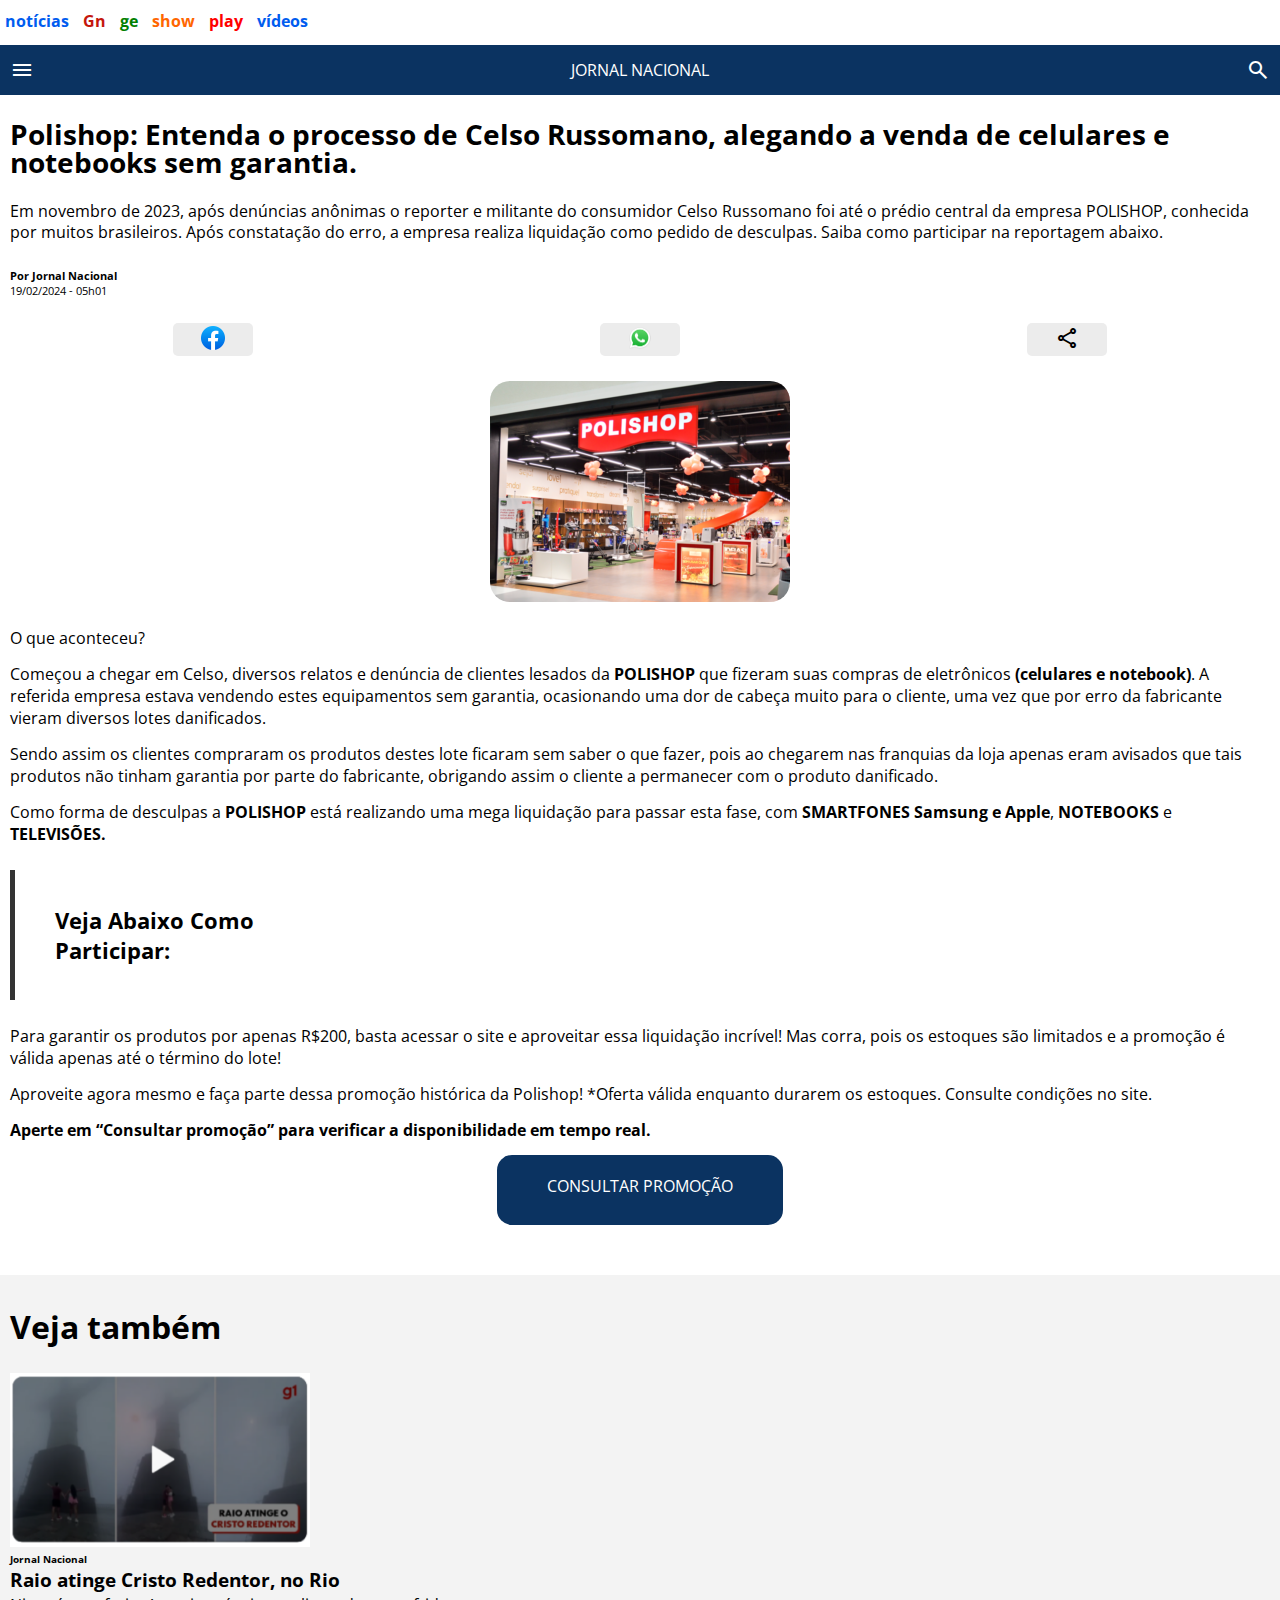
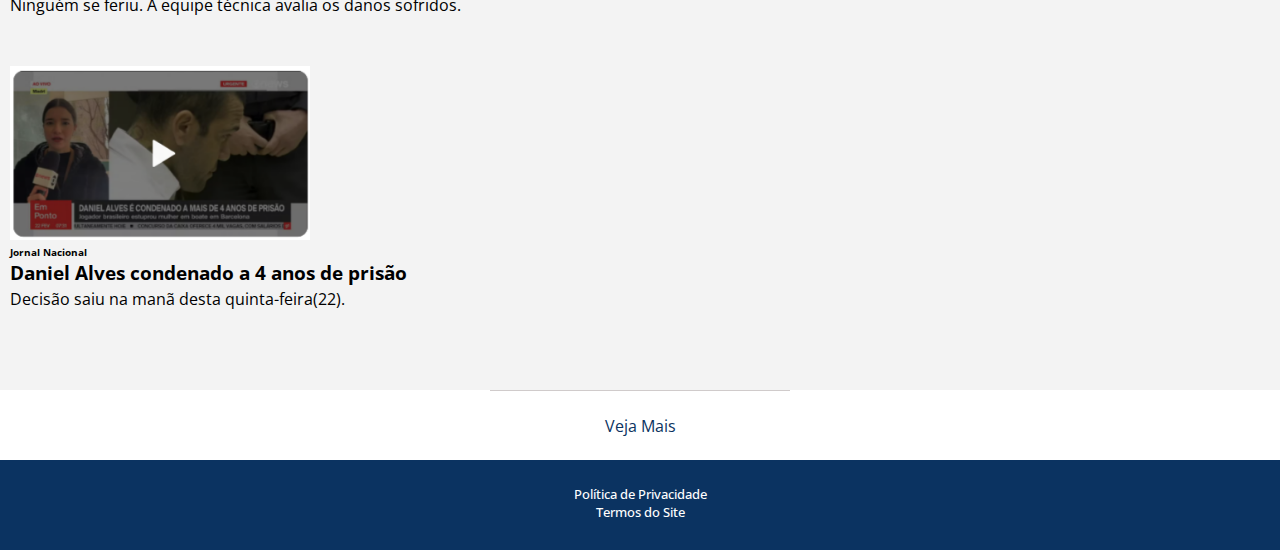
<file: index.html>
<!DOCTYPE html>
<html lang="pt-BR">
<head>
    <meta charset="UTF-8">
    <meta name="viewport" content="width=device-width, initial-scale=1.0">
    <title>Jornal Nacional</title>
    <link rel="stylesheet" href="style.css">
    <link rel="stylesheet" href="https://fonts.googleapis.com/css2?family=Material+Symbols+Outlined:opsz,wght,FILL,GRAD@20..48,100..700,0..1,-50..200" />
</head>
<body>
    <header>
        <p class="hcategorias" style="color: #005cef;">notícias</p>
        <p class="hcategorias" style="color: #c4170c;">Gn</p>
        <p class="hcategorias" style="color: #008000;">ge</p>
        <p class="hcategorias" style="color: #ff6600;">show</p>
        <p class="hcategorias" style="color: #ff0000;">play</p>
        <p class="hcategorias" style="color: #005cef;">vídeos</p>
    </header>
    <div class="dheader">
        <span class="material-symbols-outlined">menu</span>
        <p>JORNAL NACIONAL</p>
        <span class="material-symbols-outlined">search</span>
    </div>
    <main>
        <div class="dmainh1text">
            <h1 class="mainh1text">Polishop: Entenda o processo de Celso Russomano, alegando a venda de celulares e notebooks sem garantia.</h1>
        </div>
        <div class="dmainptext">
         <p class="mainptext">Em novembro de 2023, após denúncias anônimas o reporter e militante do consumidor Celso Russomano foi até o prédio central da empresa POLISHOP, conhecida por muitos brasileiros. Após constatação do erro, a empresa realiza liquidação como pedido de desculpas. Saiba como participar na reportagem abaixo.</p>
         </div>
        <div class="compdate">
            <p><strong>Por Jornal Nacional</strong></p>
            <p>19/02/2024 - 05h01</p>
        </div>
    </main>
    <div class="dsocial">
        <div class="disocial">
        <img src="assets/images/facebooklogo.png" alt="" class="isocial">
        </div>
        <div class="disocial">
        <img src="assets/images/whatsapplogo.png" alt="" class="isocial">
        </div>
        <div class="disocial">
        <span class="material-symbols-outlined isocial">share</span>
        </div>
    </div>
    <section class="sec-1">
        <img src="assets/images/polishopimage.webp" alt="" class="poliimg">
        <div class="oqaconteceutext">
            <p>O que aconteceu?</p>
            <p>Começou a chegar em Celso, diversos relatos e denúncia de clientes lesados da <strong>POLISHOP</strong> que fizeram suas compras de eletrônicos <strong>(celulares e notebook)</strong>. A referida empresa estava vendendo estes equipamentos sem garantia, ocasionando uma dor de cabeça muito para o cliente, uma vez que por erro da fabricante vieram diversos lotes danificados.</p>
            <p>Sendo assim os clientes compraram os produtos destes lote ficaram sem saber o que fazer, pois ao chegarem nas franquias da loja apenas eram avisados que tais produtos não tinham garantia por parte do fabricante, obrigando assim o cliente a permanecer com o produto danificado.</p>
            <p>Como forma de desculpas a <strong>POLISHOP</strong> está realizando uma mega liquidação para passar esta fase, com <strong>SMARTFONES</strong> <strong>Samsung e Apple</strong>, <strong>NOTEBOOKS</strong> e <strong>TELEVISÕES.</strong></p>
         </div>
    </section>
    <section class="sec-2">
        <div class="vparticipar">
            <p>Veja Abaixo Como<br>Participar:</p>
        </div>
        <div class="sec2text">
            <p>Para garantir os produtos por&nbsp;apenas R$200, basta acessar o site e aproveitar essa liquidação incrível! Mas corra,&nbsp;pois os estoques são limitados e a promoção é válida apenas até o término do lote!</p>
            <p>Aproveite agora mesmo e faça parte dessa promoção histórica da Polishop! *Oferta válida enquanto durarem os estoques. Consulte condições no site.</p>
            <p><strong>Aperte em “Consultar promoção” para verificar a disponibilidade em tempo real.</strong></p>
        </div>
        <div class="dpromolink">
            <a href="productpage.html" class="promolink">CONSULTAR PROMOÇÃO</a>
        </div>
    </section>
    <section class="sec-3">
        <h1 style="margin-bottom: 25px;">Veja também</h1>
        <div class="sec3content">
            <img src="assets/images/raiorj.png" alt="" class="sec3img">
            <p class="sec3comp">Jornal Nacional</p>
            <h3 class="sec3h3">Raio atinge Cristo Redentor, no Rio</h3>
            <p>Ninguém se feriu. A equipe técnica avalia os danos sofridos.</p>
        </div>
        <div class="sec3content">
            <img src="assets/images/dalves.png" alt="" class="sec3img">
            <p class="sec3comp">Jornal Nacional</p>
            <h3 class="sec3h3">Daniel Alves condenado a 4 anos de prisão</h3>
            <p>Decisão saiu na manã desta quinta-feira(22).</p>
        </div>
    </section>
    <div class="vmore">
        <p>Veja Mais</p>
    </div>
    <footer>
        <p>Política de Privacidade</p>
        <p>Termos do Site</p>
    </footer>
</body>
</html>
</file>
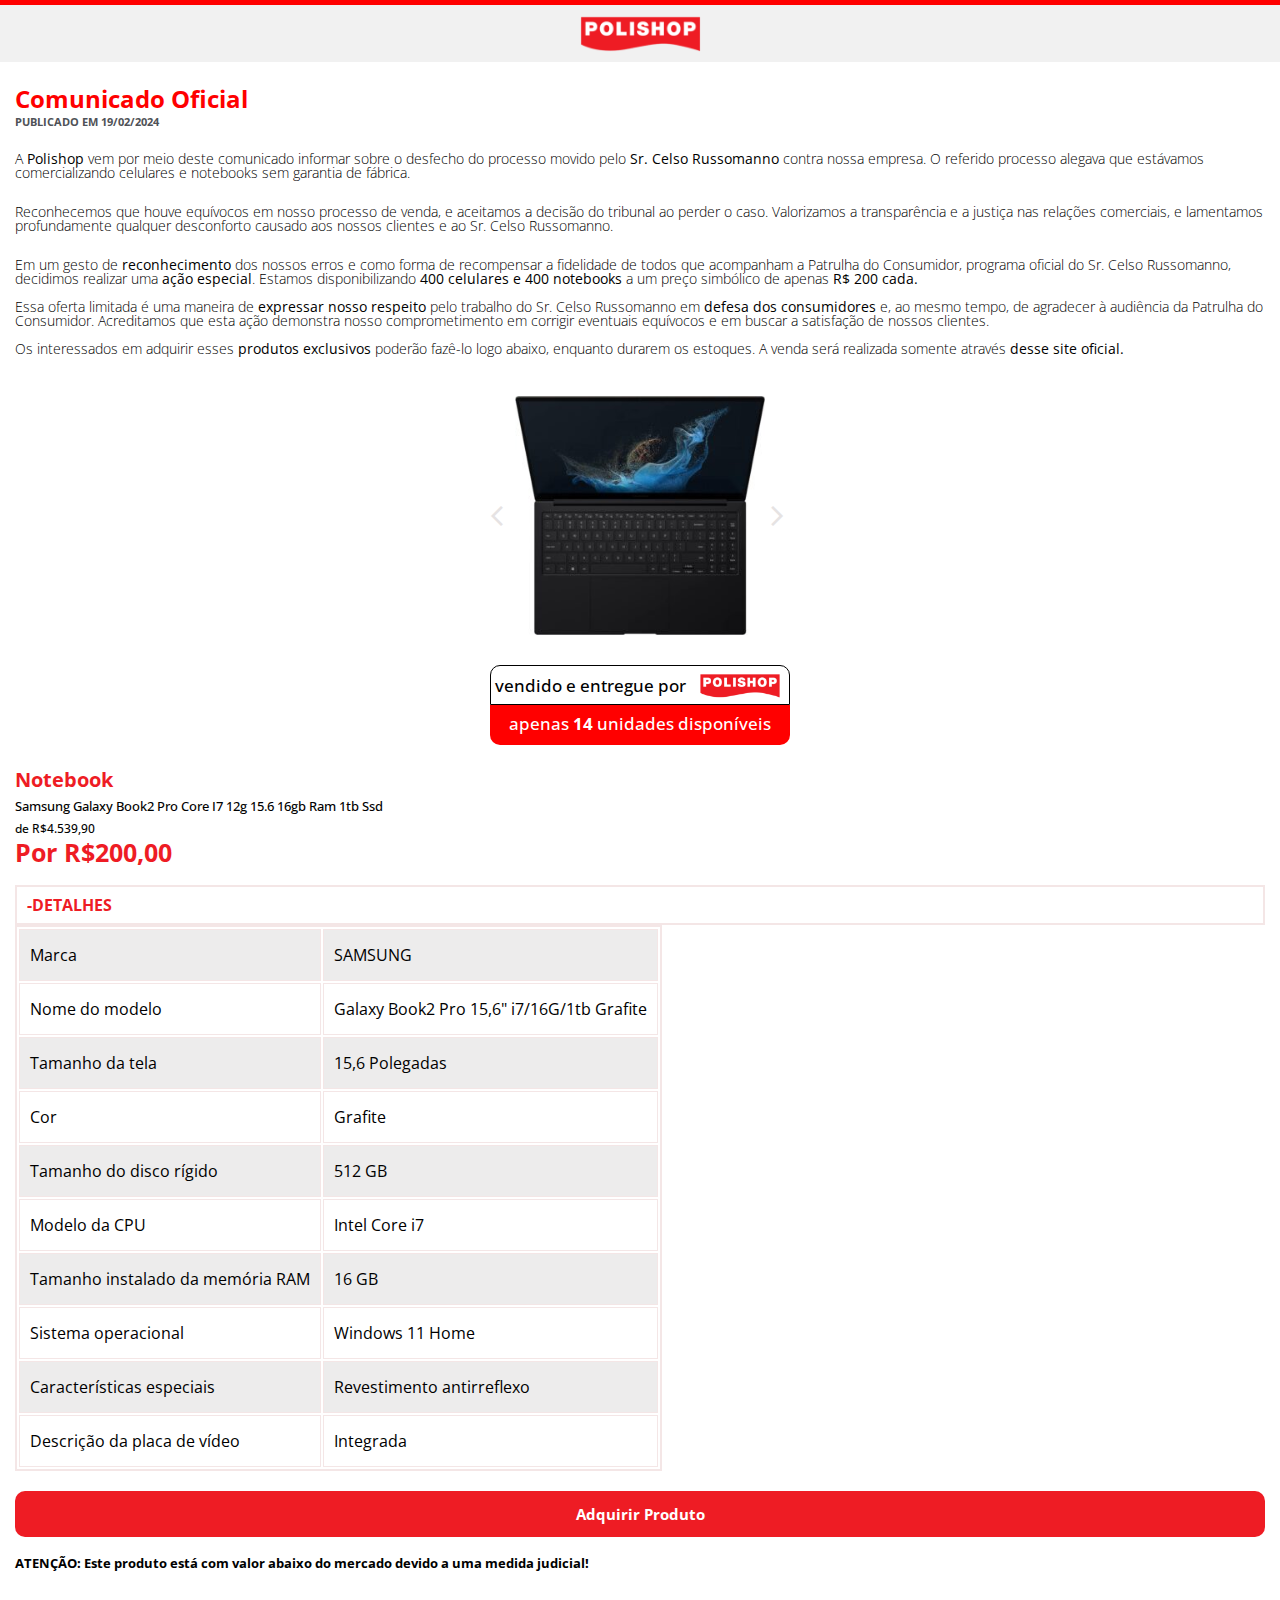
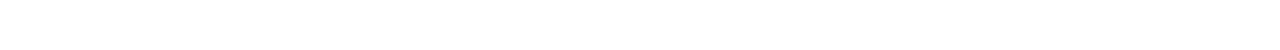
<file: productpage.html>
<!DOCTYPE html>
<html lang="pt-BR">
<head>
    <meta charset="UTF-8">
    <meta name="viewport" content="width=device-width, initial-scale=1.0">
    <title>Poli – Jornal Nacional</title>
    <link rel="stylesheet" href="productpage.css">
    <link rel="stylesheet" href="https://fonts.googleapis.com/css2?family=Material+Symbols+Outlined:opsz,wght,FILL,GRAD@20..48,100..700,0..1,-50..200" />
</head>
<body>
    <header>
        <img src="assets/images/polilogo.webp" alt="" width="135px">
    </header>
    <main>
        <h1>Comunicado Oficial</h1>
        <p class="pubdate">PUBLICADO EM 19/02/2024</p>
        <p class="maintext">A <strong>Polishop</strong> vem por meio deste comunicado informar sobre o desfecho do processo movido pelo <strong>Sr. Celso </strong><strong>Russomanno</strong> contra nossa empresa. O referido processo alegava que estávamos comercializando celulares e notebooks sem garantia de fábrica.</p>
        <p class="maintext">Reconhecemos que houve equívocos em nosso processo de venda, e aceitamos a decisão do tribunal ao perder o caso. Valorizamos a transparência e a justiça nas relações comerciais, e lamentamos profundamente qualquer desconforto causado aos nossos clientes e ao Sr. Celso Russomanno.
        </p>
        <p class="maintext" style="margin-bottom: 40px;">Em um gesto de <strong>reconhecimento</strong> dos nossos erros e como forma de recompensar a fidelidade de todos que acompanham a Patrulha do Consumidor, programa oficial do Sr. Celso Russomanno, decidimos realizar uma <strong>ação especial</strong>. Estamos disponibilizando <strong>400 </strong><strong>celulares e 400 notebooks</strong> a um preço simbólico de apenas <strong>R$ 200 cada.<br><br></strong>Essa oferta limitada é uma maneira de <strong>expressar nosso respeito</strong> pelo trabalho do Sr. Celso Russomanno em <strong>defesa dos consumidores</strong> e, ao mesmo tempo, de agradecer à audiência da Patrulha do Consumidor. Acreditamos que esta ação demonstra nosso comprometimento em corrigir eventuais equívocos e em buscar a satisfação de nossos clientes.<br><br>Os interessados em adquirir esses <strong>produtos exclusivos </strong>poderão fazê-lo logo abaixo, enquanto durarem os estoques. A venda será realizada somente através <strong>desse site oficial.<br></strong>
        </p>	
    </main>
    <section class="products">
        <div class="dproducts">
            <div class="carrosel">
                <span class="material-symbols-outlined carroselicon" id="leftarrow">arrow_back_ios</span>
                <img src="assets/images/products/notebook/notebook-01.jpg" alt="" class="productimg">
                <span class="material-symbols-outlined carroselicon" id="rightarrow">arrow_forward_ios</span>
            </div>
            <div class="productsunidade">
                <p class="produnidp">vendido e entregue por</p>
                <img src="assets/images/polilogo.webp" alt="" class="produnidimg">
            </div>
            <div class="productsunidade2">
                <p class="produnidp">apenas <strong>14</strong> unidades disponíveis</p>
            </div>
            <div class="productinfo">
                <h1 class="productname">Notebook</h1>
                <p class="productdesc">Samsung Galaxy Book2 Pro Core I7 12g 15.6 16gb Ram 1tb Ssd</p>
                <p class="beforeprice">de R$4.539,90</p>
                <p class="price">Por R$200,00</p>
            </div>
            <div class="productdetalhe">
                <div class="tablehead">
                    <p>-DETALHES</p>
                </div>
                <table class="table table-bordered">
                    <tbody>
                      <tr class="table-row">
                        <td class="table-key">Marca</td>
                        <td class="table-value">SAMSUNG</td>
                      </tr>
                      <tr class="table-roww">
                        <td class="table-key">Nome do modelo</td>
                        <td class="table-value">Galaxy Book2 Pro 15,6" i7/16G/1tb Grafite</td>
                      </tr>
                      <tr class="table-row">
                        <td class="table-key">Tamanho da tela</td>
                        <td class="table-value">15,6 Polegadas</td>
                      </tr>
                      <tr class="table-roww">
                        <td class="table-key">Cor</td>
                        <td class="table-value">Grafite</td>
                      </tr>
                      <tr class="table-row">
                        <td class="table-key">Tamanho do disco rígido</td>
                        <td class="table-value">512 GB</td>
                      </tr>
                      <tr class="table-roww">
                        <td class="table-key">Modelo da CPU</td>
                        <td class="table-value">Intel Core i7</td>
                      </tr>
                      <tr class="table-row">
                        <td class="table-key">Tamanho instalado da memória RAM</td>
                        <td class="table-value">16 GB</td>
                      </tr>
                      <tr class="table-roww">
                        <td class="table-key">Sistema operacional</td>
                        <td class="table-value">Windows 11 Home</td>
                      </tr>
                      <tr class="table-row">
                        <td class="table-key">Características especiais</td>
                        <td class="table-value">Revestimento antirreflexo</td>
                      </tr>
                      <tr class="table-roww">
                        <td class="table-key">Descrição da placa de vídeo</td>
                        <td class="table-value">Integrada</td>
                      </tr>
                    </tbody>
                  </table>
            </div>
            <div class="buydiv">
                <a href="#">Adquirir Produto</a>
                <p>ATENÇÃO: Este produto está com valor abaixo do mercado devido a uma medida judicial!</p>
            </div>
        </div>
    </section>
    <div class="divider"></div>
    <script src="script.js"></script>
</body>
</html>
</file>
<file: style.css>
@charset "UTF-8";
@import url('https://fonts.googleapis.com/css2?family=Open+Sans:ital,wght@0,300..800;1,300..800&display=swap');

*{
    margin: 0px;
    padding: 0px;
    box-sizing: border-box;
    font-family: "Open Sans", sans-serif;
}

header{
    height: 45px;
}

header p{
    display: inline-block;
    margin: 10px 5px 0px 5px;
    font-weight: bold;
}

div.dheader{
    background-color: #0B3361;
    height: 50px;
    display: flex;
    justify-content: space-between;
    padding: 0 10px;
    align-items: center;
    color: white;
    margin-bottom: 25px;
}

main{
    padding: 0 10px;
}

div.dmainh1text{
    margin-bottom: 25px;
}

h1.mainh1text{
    line-height: 1;
    font-size: 28px;
}

div.dmainptext{
    margin-bottom: 25px;
}

p.mainptext{
    line-height: 1.3;
    font-size: 16px;
}

div.compdate{
    margin-bottom: 25px;
}

div.compdate p{
    font-size: 11px;
}

div.dsocial{
    margin-bottom: 25px;
    display: flex;
    justify-content: space-around;
}

div.disocial{
    cursor: pointer;
    padding: 3px 0px;
    width: 80px;
    height: 33px;
    text-align: center;
    border-radius: 5px;
    background-color: #ececec;
}
.isocial{
    width: 24px;
}

section.sec-1{
    padding: 0 10px;
}

.poliimg{
    display: block;
    margin: auto;
    border-radius: 20px;
    margin-bottom: 25px;
}

div.oqaconteceutext{
    margin-bottom: 25px;
}

div.oqaconteceutext p{
    margin-bottom: 14px;
}

section.sec-2{
    padding: 0px 10px;
}

div.vparticipar{
    margin-bottom: 25px;
    border-left: 5px solid #333333;
    height: 130px;
    display: flex;
    align-items: center;
    
}

div.vparticipar p{
    margin-left: 40px;
    font-weight: bold;
    font-size: 22px;
}

div.sec2text p{
    margin-bottom: 14px;
}

div.dpromolink{
    margin-bottom: 50px;
    display: flex;
    justify-content: center;
}

a.promolink{
    display: block;
    text-decoration: none;
    background-color: #0B3361;
    color: white;
    height: 70px;
    border-radius: 15px;
    padding: 20px 50px;
}

section.sec-3{
    background-color: #F3F3F3;
    padding: 30px 10px;
}

div.sec3content{
    margin-bottom: 50px;
}

.sec3img{
    width: 300px;
}

p.sec3comp{
    font-size: 10px;
    font-weight: bold;
    margin-bottom: 5px;
}

h3.sec3h3{
    margin-bottom: 5px;
    line-height: 1;
}

div.vmore{
    border-top: 1px solid rgb(208, 203, 203);
    width: 300px;
    margin: auto;
    height: 70px;
    display: flex;
    justify-content: center;
    align-items: center;
}

div.vmore p{
    cursor: pointer;
    color: #0b3361;
}

footer{
    height: 90px;
    background-color: #0B3361;
    color: white;
    text-align: center;
    padding: 25px;
}

footer p{
    font-size: 13px;
    font-weight: 500;
    cursor: pointer;
}
</file>
<file: productpage.css>
@charset "UTF-8";
@import url('https://fonts.googleapis.com/css2?family=Open+Sans:ital,wght@0,300..800;1,300..800&display=swap');

*{
    margin: 0px;
    padding: 0px;
    box-sizing: border-box;
    font-family: "Open Sans", sans-serif;
    line-height: 1;
}

header{
    border-top: 5px solid red;
    background-color: #F1F1F1;
    text-align: center;
    padding: 10px;
    height: 62px;
    margin-bottom: 25px;
}

main{
    padding: 0px 15px;
}

main h1{
    font-size: 24px;
    color: red;
    margin-bottom: 5px;
}

main p.pubdate{
    font-size: 11px;
    font-weight: bold;
    margin-bottom: 25px;
    color: #4f5257;
}

main p.maintext{
    font-weight: 300;
    font-size: 14px;
    margin-bottom: 25px;
}

section.products{
    padding: 0px 15px;
}

div.carrosel{
    display: flex;
    align-items: center;
    justify-content: center;
    margin-bottom: 30px;
}

img.productimg{
    width: 250px;
}

.carroselicon{
    color: rgb(230, 227, 227);
    cursor: pointer;
}

div.productsunidade{
    border: 1px solid;
    display: flex;
    height: 40px;
    justify-content: space-around;
    width: 300px;
    margin: auto;
    border-radius: 10px 10px 0px 0px;
    align-items: center;
}

div.productsunidade .produnidimg{
    width: 90px;
    height: 25px;
}

p.produnidp{
    font-size: 17px;
    font-weight: 500;
}

div.productsunidade2{
    background-color: red;
    color: white;
    height: 40px;
    width: 300px;
    margin: auto;
    text-align: center;
    padding: 10px;
    border-radius: 0px 0px 10px 10px;
    margin-bottom: 25px;
}

div.productinfo{
    margin-bottom: 20px;
}

h1.productname{
    color: #ee1c24;
    font-size: 20px;
    margin-bottom: 10px;
}

p.productdesc{
    font-size: 13px;
    margin-bottom: 10px;
    font-weight: 500;
}

p.beforeprice{
    font-size: 12px;
    margin-bottom: 5px;
    font-weight: 500;
}

p.price{
    color: #ee1c24;
    font-size: 25px;
    font-weight: bold;
}

div.tablehead{
    border: 2px solid rgb(244, 230, 230);
    height: 40px;
    display: flex;
    color: #ee1c24;
    align-items: center;
    font-weight: bold;
    padding: 0px 10px;
}

table{
    margin-bottom: 20px;
    border: 2px solid rgb(244, 230, 230);
}

tr.table-row{
    background: #d7d4d470;
    height: 52px;
}

tr.table-roww{
    height: 52px;
}

table td{
    border: 1px solid rgb(244, 230, 230);
    padding: 0px 10px;
}

div.buydiv a{
    display: block;
    text-decoration: none;
    color: white;
    background-color: #ee1c24;
    height: 46px;
    border-radius: 10px;
    display: flex;
    align-items: center;
    justify-content: center;
    font-weight: bold;
    font-size: 15px;
    margin-bottom: 20px;
}

div.buydiv p{
    font-size: 13px;
    margin-bottom: 20px;
    font-weight: 700;
}

div.divider{
    height: 60px;
}
</file>
